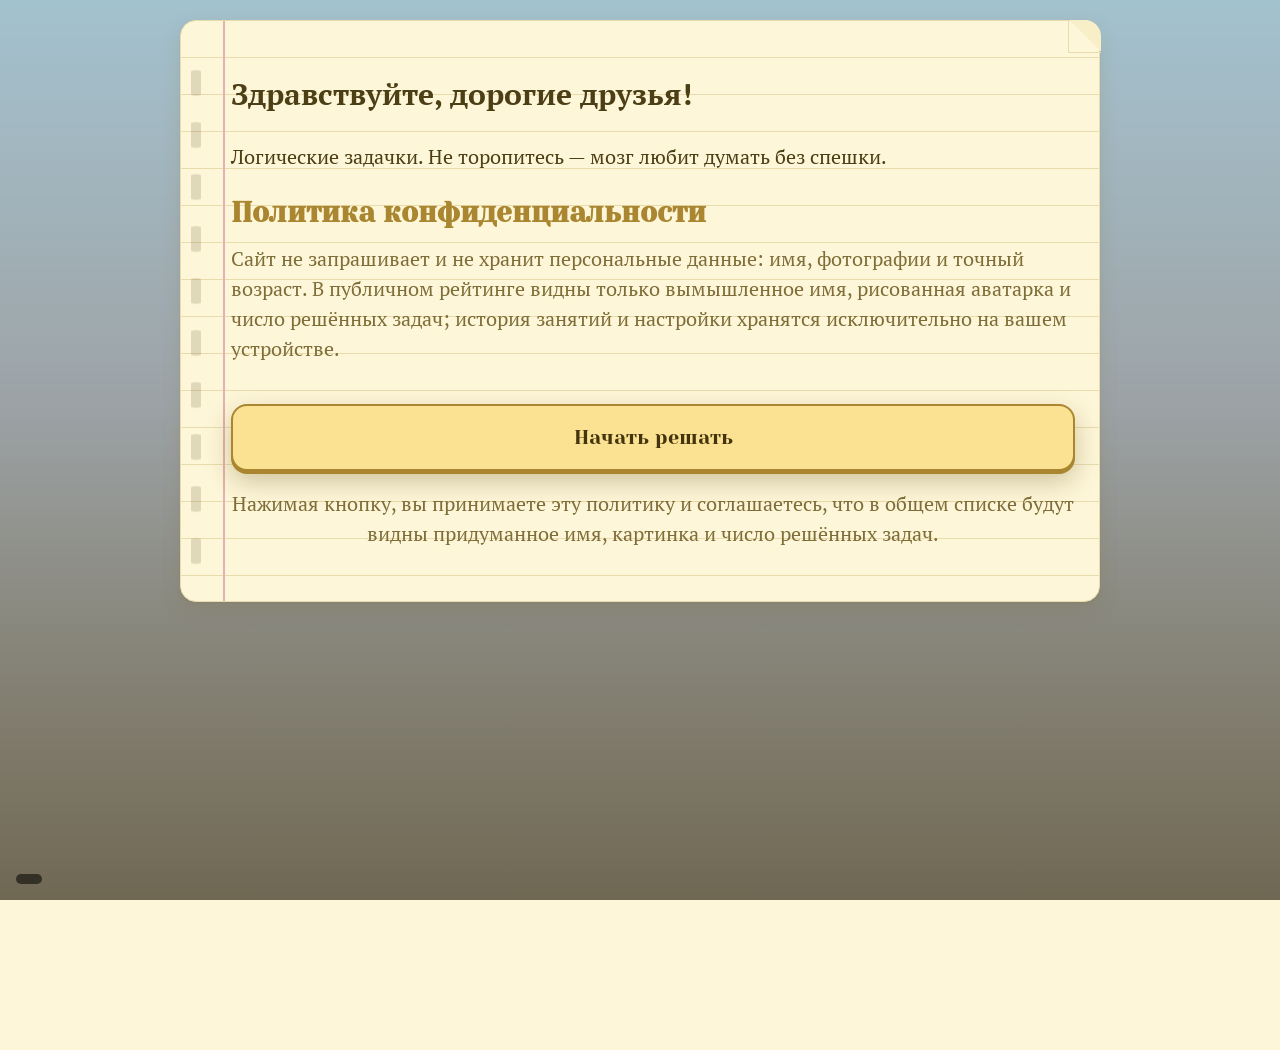
<file: index.html>
<!DOCTYPE html>
<html lang="ru">
<head>
<meta charset="UTF-8">
<meta name="viewport" content="width=device-width, initial-scale=1.0">
<title>Логические задачки</title>
<meta name="description" content="Логические задачки разных уровней сложности с разбором решения. Тренировка для ума в любом возрасте.">
<meta name="theme-color" content="#f7d774">
<link rel="icon" href="data:image/svg+xml,<svg xmlns='http://www.w3.org/2000/svg' viewBox='0 0 100 100'><text y='.9em' font-size='90'>🧩</text></svg>">
<!-- Шрифты лежат рядом с сайтом, в папке fonts: они больше не берутся
     из Google, потому что в России тот отвечал очень долго и телефон
     висел на полоске загрузки.
     Подключаем их НЕБЛОКИРУЮЩЕ (media="print" плюс onload): браузер
     сначала рисует страницу обычным шрифтом, а свои буквы подставляет,
     когда они придут. Так медленный интернет не может задержать
     появление сайта. Без media и onload любой недоступный файл шрифта
     снова остановит загрузку, поэтому так делать нельзя. -->
<link rel="stylesheet" href="fonts.css?v=186"
      media="print" onload="this.media='all';this.onload=null">
<style>
/* Первая запись страницы прямо в HTML.
   Зачем: файл style.css подключается сверху и браузер НЕ рисует
   страницу, пока он не пришёл. Если этот файл зависнет (медленная
   сеть, телефон) — человек видит пустой экран без единой ошибки.
   На старых телефонах так и выходило.
   Теперь основные стили лежат здесь, в самой странице: она показывается
   сразу и всегда. А style.css добавляется сверху уже потом, поверх —
   он нужен для украшений, но без него страница всё равно читаема. */
html { background: #fdf6e3; }
body {
  margin: 0;
  background: #fdf6e3;
  color: #3a2d1f;
  font-family: Georgia, "Times New Roman", serif;
  line-height: 1.5;
  text-align: center;
}
.screen {
  min-height: 100vh;
  padding: 24px 16px;
  display: block;
}
.screen[hidden] { display: none; }
.start-inner { max-width: 640px; margin: 0 auto; }
.start-greeting {
  font-size: 1.9rem;
  margin: 12px 0 4px;
  color: #7a5c17;
}
.start-title { font-size: 1.4rem; margin: 0 0 6px; }
.start-caption { font-size: 1rem; margin: 0 0 18px; }
.big-btn {
  font: inherit;
  font-size: 1.2rem;
  padding: 14px 26px;
  border: 2px solid #7a5c17;
  border-radius: 12px;
  background: #f2d68a;
  color: #3a2d1f;
  cursor: pointer;
}
.sheet {
  max-width: 640px;
  margin: 0 auto;
  text-align: left;
  background: #fffdf6;
  border: 2px solid #d8c9a8;
  border-radius: 12px;
  padding: 20px;
}
.sheet-title { margin-top: 0; font-size: 1.5rem; }
button { min-height: 44px; }

/* Атрибут hidden должен прятать экран и в том случае, если style.css
   не пришёл. Без этого правила встроенные стили показывали все экраны
   разом, и кнопка «Начать» оказывалась размером ноль. */
[hidden] { display: none !important; }

/* Пейзаж рисуем сразу своим, не дожидаясь интернета. Если картинка
   из Википедии дойдёт позже, скрипт её подставит. Так стартовый экран
   никогда не остаётся пустым.
   Высота здесь указана нарочно: без неё, если файл style.css не пришёл,
   блок фото схлопывался в ноль и пейзажа не было видно совсем. */
#startPhoto {
  background-image: linear-gradient(180deg,#bfe3f2 0%,#e8f2f7 45%,#f7e6b8 100%);
  background-size: cover;
  background-position: center;
  min-height: 42vh;
}
.start-photo { min-height: 42vh; }
.start-greeting { font-size: 1.9rem; margin: 12px 0 4px; color: #7a5c17; }
.start-photo {
  width: 100%;
  border-radius: 10px;
  overflow: hidden;
}
</style>

<!-- Если скрипты не запустились (старый телефон, очень слабая сеть),
     показываем экран согласия вручную. Раньше здесь был обработчик
     кнопки «Начать», но отдельного стартового экрана больше нет:
     человек сразу попадает на экран с политикой, где одна кнопка
     «Начать решать» и ничего лишнего. -->
<script>
(function () {
  function showAgree() {
    var ids = ['screenStart', 'screenAgree', 'screenNew', 'screenMain',
               'screenGame', 'screenProfile', 'screenTasks'];
    for (var i = 0; i < ids.length; i++) {
      var el = document.getElementById(ids[i]);
      if (el) el.hidden = (ids[i] !== 'screenAgree');
    }
    var nav = document.getElementById('bottomNav');
    if (nav) nav.hidden = true;
  }
  function check() {
    /* если через две секунды экран согласия всё ещё не показан —
       значит, скрипты не работают. Показываем его вручную,
       чтобы человек не сидел перед пустым экраном. */
    setTimeout(function () {
      var a = document.getElementById('screenAgree');
      if (a && a.hidden) showAgree();
    }, 2000);
  }
  if (document.readyState === 'loading') {
    document.addEventListener('DOMContentLoaded', check);
  } else {
    check();
  }
})();
</script>
<!-- Основные стили лежат выше, в самой странице, поэтому она показывается
     сразу и всегда. Этот файл добавляется сверху, уже после показа,
     для украшений: если он не придёт, страница всё равно будет видна
     и читаема. Раньше он подключался сверху, и телефон показывал
     пустой экран без единой ошибки, пока файл не приходил. -->
<link rel="stylesheet" href="style.css?v=186"
      media="print" onload="this.media='all';this.onload=null">
<noscript><link rel="stylesheet" href="style.css?v=186"></noscript>

<!-- Если скрипты не запустились (старый телефон, очень слабая сеть),
     посетитель увидит эту подсказку, а не пустую страницу. -->
<noscript>
  <div style="position:fixed;inset:0;z-index:9999;background:#fdf6e3;color:#3a2d1f;
              font-family:Georgia,serif;font-size:20px;line-height:1.5;
              display:flex;align-items:center;justify-content:center;
              text-align:center;padding:24px;box-sizing:border-box;">
    <div>
      <p style="font-size:28px;font-weight:bold;margin:0 0 16px;">Логические задачки</p>
      <p>Сайт не смог запустить свои скрипты.</p>
      <p>Обновите страницу или откройте её заново.</p>
      <p style="margin-top:20px;font-size:17px;">
        Если так вышло несколько раз, попробуйте другой браузер
        или отключите «экономию трафика» в его настройках.
      </p>
    </div>
  </div>
</noscript>
</head>
<body data-theme="yellow">

<!-- ============ СТАРТОВЫЙ ЭКРАН ============ -->
<section id="screenStart" class="screen start" hidden>
  <div class="start-photo">
    <div class="start-photo-img" id="startPhoto"></div>
    <div class="start-shade"></div>
    <div class="start-place" id="startPlace">Рисую пейзаж…</div>
  </div>
  <div class="start-inner">
    <h1 class="start-greeting" id="startGreeting">Здравствуйте!</h1>
    <p class="start-title">Логические задачки</p>
    <p class="start-caption" id="startCaption"></p>
    <button class="big-btn" id="startBtn">Начать</button>
  </div>
</section>

<!-- ============ СОГЛАСИЕ С ПОЛИТИКОЙ (при первом заходе) ============ -->
<section id="screenAgree" class="screen paper-screen" hidden>
  <div class="agree-photo">
    <div class="start-photo-img" id="startPhoto"></div>
    <div class="start-shade"></div>
    <div class="start-place" id="startPlace"></div>
  </div>
  <div class="sheet">
    <h1 class="agree-title" id="startGreeting">Здравствуйте, дорогие друзья!</h1>
    <p class="agree-sub">Логические задачки. Не торопитесь — мозг любит думать без спешки.</p>
    <h2 class="sheet-title">Политика конфиденциальности</h2>
    <p class="sheet-lead">
      Сайт не запрашивает и не хранит персональные данные: имя, фотографии
      и точный возраст. В публичном рейтинге видны только вымышленное имя,
      рисованная аватарка и число решённых задач; история занятий и
      настройки хранятся исключительно на вашем устройстве.
    </p>
    <button class="big-btn" id="agreeBtn">Начать решать</button>
    <p class="sheet-lead" style="text-align:center;margin-top:.9rem">
      Нажимая кнопку, вы принимаете эту политику и соглашаетесь, что
      в общем списке будут видны придуманное имя, картинка и число
      решённых задач.
    </p>
  </div>
</section>

<!-- ============ СОЗДАНИЕ ПРОФИЛЯ ============ -->
<section id="screenNew" class="screen paper-screen" hidden>
  <div class="sheet">
    <h2 class="sheet-title" id="newTitle">Придумайте себе имя</h2>
    <p class="sheet-lead" id="newLead">Можно взять имя, которое выберет система, или написать своё. Сайт запомнит вас.</p>

    <div class="avatar-row">
      <div class="avatar-big" id="avatarPreview">🌸</div>
      <div class="avatar-side">
        <div class="avatar-name" id="avatarNamePreview">Новый друг</div>
        <button class="link-btn" id="avatarRandom">Придумать другое имя</button>
      </div>
    </div>
    <p class="small-note" style="text-align:center;margin:.2rem 0 .6rem">
      Имя придумывает сайт — настоящее писать не нужно. В общем списке
      видно только это доброе имя и картинку.
    </p>

    <p class="form-cap">Кто вы?</p>
    <div class="pick-row" id="genderRow">
      <button class="pick-btn" data-gender="f">Женщина</button>
      <button class="pick-btn" data-gender="m">Мужчина</button>
    </div>

    <p class="form-cap">Сколько вам лет?</p>
    <div class="pick-row" id="ageRow">
      <button class="pick-btn" data-age="50">50–59</button>
      <button class="pick-btn" data-age="60">60–69</button>
      <button class="pick-btn" data-age="70">70–79</button>
      <button class="pick-btn" data-age="80">80 и старше</button>
    </div>

    <p class="form-cap">Выберите картинку</p>
    <div class="pick-grid" id="avatarRow"></div>

    <button class="big-btn" id="saveProfileBtn" style="margin-top:1rem">Начать заниматься</button>
    <p class="small-note" style="text-align:center"><button class="link-btn" id="newCancelBtn" hidden>Отмена</button></p>
  </div>
</section>

<!-- ============ ГЛАВНЫЙ ЭКРАН ============ -->
<section id="screenMain" class="screen main-screen" hidden>
  <div class="main-bg" id="mainBg" aria-hidden="true"></div>
  <div class="main-inner">
  <header class="main-head">
    <h1 class="main-title">Логические задачки</h1>
    <p class="main-hello" id="mainHello"></p>
  </header>

  <div class="menu" id="taskMenu">
    <!-- карточки задач добавляются скриптом -->
  </div>

  <footer class="main-footer">
    <h3>Политика конфиденциальности</h3>
    <p>Сайт не запрашивает и не хранит персональные данные: имя, фотографии и точный возраст. В публичном рейтинге отображаются только вымышленное имя, рисованная аватарка и количество решённых задач. История занятий, оценки и настройки хранятся исключительно на вашем устройстве. Кнопка «Удалить профиль» в настройках безвозвратно удаляет все данные, включая запись из рейтинга.</p>
    <p class="main-footer-small">Продолжая работу с сайтом, вы принимаете эти условия.</p>
  </footer>
  </div>
</section>

<!-- ============ ИГРА ============ -->
<section id="screenGame" class="screen game-screen" hidden>
  <div class="game-bg" id="gameBg" aria-hidden="true"></div>
  <header class="game-head">
    <button class="back-btn" id="backBtn">← Назад</button>
    <div class="game-head-text">
      <h2 class="game-title" id="gameTitle">Задача</h2>
      <p class="game-level" id="gameLevel"></p>
    </div>
    <div class="font-tools">
      <button class="link-btn font-plus" id="fontMinusBtn" title="Сделать шрифт мельче">🔎 Уменьшить</button>
      <button class="link-btn font-plus" id="fontPlusBtn" title="Сделать шрифт крупнее">🔍 Увеличить</button>
    </div>
  </header>

  <div class="sheet game-sheet">
    <p class="task-question" id="gameQuestion"></p>

    <!-- поле для обычного ответа -->
    <div id="answerArea" class="answer-area">
      <label class="field">
        <span>Ваш ответ</span>
        <input type="text" id="answerInput" inputmode="numeric" autocomplete="off" placeholder="Впишите число">
      </label>
      <button class="big-btn small-btn" id="checkBtn">Проверить</button>
    </div>

    <!-- судоку -->
    <div id="sudokuArea" class="sudoku-area" hidden></div>

    <!-- сапёр -->
    <div id="minesArea" class="mines-area" hidden></div>

    <!-- ФРАНЦУЗСКИЙ: свой экран со словарём, сценками и паспортом -->
    <div id="frArea" class="fr-area" hidden></div>

    <!-- спички -->
    <div id="matchArea" class="match-area" hidden></div>

    <!-- шахматы -->
    <div id="chessArea" class="chess-area" hidden></div>
    <div class="chess-score" id="chessScore"></div>
    <div class="chess-btns" id="chessBtns"></div>
    <div id="chessStyles" class="chess-styles"></div>

    <!-- Сообщение о результате стоит ОТДЕЛЬНО, а не внутри блока с полем
         ответа. Тот блок прячется для шахмат, сапёра, судоку и спичек,
         и сообщение о мате или победе уезжало вместе с ним в невидимую
         область: текст появлялся, а человек ничего не видел. -->
    <div class="result" id="resultBox" hidden></div>

    <div class="game-actions">
      <button class="link-btn" id="hintBtn" hidden>Подсказка</button>
      <button class="link-btn" id="howBtn">Как это решать?</button>
      <button class="link-btn" id="solutionBtn">Показать решение</button>
      <button class="link-btn" id="anotherBtn">Другая задача этого уровня</button>
    </div>

    <div class="solution" id="howBox" hidden>
      <h3>Как это решать</h3>
      <div id="howText"></div>
    </div>

    <div class="solution" id="solutionBox" hidden>
      <h3>Разбор</h3>
      <ol id="solutionSteps"></ol>
      <p class="solution-answer">Ответ: <b id="solutionAnswer"></b></p>
    </div>
  </div>
</section>

<!-- ============ ПРОФИЛЬ ============ -->
<section id="screenProfile" class="screen paper-screen" hidden>
  <div class="sheet">
    <button class="back-btn" id="profileBack">← Назад</button>

    <div class="profile-head">
      <div class="profile-avatar" id="profileAvatar">🙂</div>
      <div>
        <h2 class="profile-name" id="profileName"></h2>
        <p class="profile-year" id="profileYear"></p>
      </div>
    </div>

    <div class="stat-row">
      <div class="stat">
        <div class="stat-num" id="statSolved">0</div>
        <div class="stat-cap">решено задач</div>
      </div>
      <div class="stat">
        <div class="stat-num" id="statRate">0</div>
        <div class="stat-cap">средний уровень</div>
      </div>
      <div class="stat">
        <div class="stat-num" id="statPlace">—</div>
        <div class="stat-cap">место в рейтинге</div>
      </div>
    </div>

    <div class="settings-row">
      <button class="link-btn" id="editProfileBtn">Изменить картинку, имя, пол и возраст</button>
    </div>

    <h3 class="sheet-sub">Рейтинг</h3>
    <p class="small-note" id="ratingNote">Считаем места по числу решённых задач. Всего 50 мест.</p>
    <div class="rating-list" id="ratingList"></div>

    <h3 class="sheet-sub">Посещения сайта</h3>
    <div class="stat-row">
      <div class="stat">
        <div class="stat-num" id="statDay">—</div>
        <div class="stat-cap">заходили сегодня</div>
      </div>
      <div class="stat">
        <div class="stat-num" id="statWeek">—</div>
        <div class="stat-cap">за неделю</div>
      </div>
      <div class="stat">
        <div class="stat-num" id="statMonth">—</div>
        <div class="stat-cap">за месяц</div>
      </div>
    </div>
    <p class="small-note" id="dbNote"></p>
    <div class="settings-row">
      <button class="link-btn" id="refreshStatsBtn">Обновить статистику</button>
    </div>

    <h3 class="sheet-sub">Как пользоваться сайтом</h3>
    <div class="help-list" id="helpList"></div>

    <h3 class="sheet-sub">Настройки</h3>
    <div class="theme-row" id="themeRow"></div>
    <label class="field">
      <span>Размер шрифта: <span id="fsVal">20</span></span>
      <input type="range" id="fsRange" min="17" max="30" step="1" value="20">
    </label>
    <div class="settings-row">
      <button class="link-btn" id="soundToggleBtn">Звуки: включены</button>
      <button class="link-btn" id="soundTestBtn">Проверить звук</button>
    </div>
    <div class="settings-row">
      <button class="link-btn" id="melodyBtn">Мелодия при успехе: <span id="melodyName">—</span></button>
    </div>

    <h3 class="sheet-sub">Политика конфиденциальности</h3>
    <p class="small-note" style="margin:.2rem 0 .5rem">
      Сайт не запрашивает и не хранит персональные данные: имя, фотографии
      и точный возраст. В публичном рейтинге видны только вымышленное имя,
      рисованная аватарка и число решённых задач; история занятий и
      настройки хранятся исключительно на вашем устройстве. Кнопка
      «Удалить профиль» безвозвратно удаляет все данные, включая запись
      из рейтинга.
    </p>

    <div class="settings-row profile-bottom">
      <button class="link-btn danger" id="resetProfileBtn">Сменить пользователя</button>
      <button class="link-btn danger" id="deleteProfileBtn">Удалить профиль</button>
    </div>
  </div>
</section>

<!-- ============ ПАПКА «МОИ ЗАДАЧИ» ============ -->
<section id="screenTasks" class="screen paper-screen" hidden>
  <div class="sheet">
    <button class="back-btn" id="tasksBack">← Назад</button>

    <h2 class="sheet-title" style="margin-top:.6rem">Мои задачи</h2>
    <p class="sheet-lead" id="tasksLead">Здесь лежат все решённые задачи. Их можно открыть и пройти заново.</p>

    <div class="filter-row" id="tasksFilter"></div>
    <div class="solved-list" id="tasksList"></div>
  </div>
</section>

<!-- ============ НИЖНЯЯ ПАНЕЛЬ ============ -->
<nav class="bottom-nav" id="bottomNav" hidden>
  <button class="nav-item" id="navTasks">
    <span class="nav-ico">🧩</span>
    <span class="nav-cap">Задачи</span>
  </button>
  <button class="nav-item" id="navMyTasks">
    <span class="nav-ico">📁</span>
    <span class="nav-cap">Мои задачи</span>
  </button>
  <button class="nav-item nav-avatar" id="navProfile">
    <span class="nav-avatar-img" id="navAvatar">🙂</span>
    <span class="nav-cap">Профиль</span>
  </button>
</nav>

<!-- ============ ОТДЫХ ДЛЯ ГЛАЗ ============ -->
<div class="rest" id="restOverlay" hidden>
  <div class="rest-card">
    <div class="rest-ico">👀</div>
    <h2>Дайте вашим глазам отдохнуть</h2>
    <p class="rest-text">Глаза устали от экрана и начинают думать медленнее.<br>
      Посмотрите вдаль — на окно, на небо, на далёкий предмет — одну-две минуты.<br>
      А можете продолжить и сейчас.</p>
    <div class="rest-actions">
      <button class="big-btn" id="restSkip">Продолжить</button>
      <button class="big-btn small-btn" id="restLater">Отдохнуть</button>
    </div>
  </div>
</div>

<div class="toast" id="toast" hidden></div>

<!-- ============ ОКНО ПОДТВЕРЖДЕНИЯ ============ -->
<div class="ask" id="askBox" hidden>
  <div class="ask-card">
    <h2 class="ask-title" id="askTitle">Удалить профиль?</h2>
    <p class="ask-text" id="askText"></p>
    <div class="ask-row">
      <button class="big-btn small-btn" id="askYes">Да</button>
      <button class="big-btn small-btn ask-no" id="askNo">Нет</button>
    </div>
  </div>
</div>

<script src="fr_words.js?v=186"></script>
<script src="fr_grammar_deep.js?v=186"></script>
<script src="fr_grammar_deep2.js?v=186"></script>
<script src="fr_grammar_deep3.js?v=186"></script>
<script src="fr_grammar_deep4.js?v=186"></script>
<script src="fr_extra1.js?v=186"></script>
<script src="fr_extra2.js?v=186"></script>
<script src="fr_extra3.js?v=186"></script>
<script src="fr_ui.js?v=186"></script>
<script src="chess.min.js?v=186"></script>
<script src="chess_tasks.js?v=186"></script>
<script src="chess_bank.js?v=186"></script>
<script src="chess_ui.js?v=186"></script>
<script src="games.js?v=186"></script>
<script src="db.js?v=186"></script>
<script src="app.js?v=186"></script>
</body>
</html>
</file>
